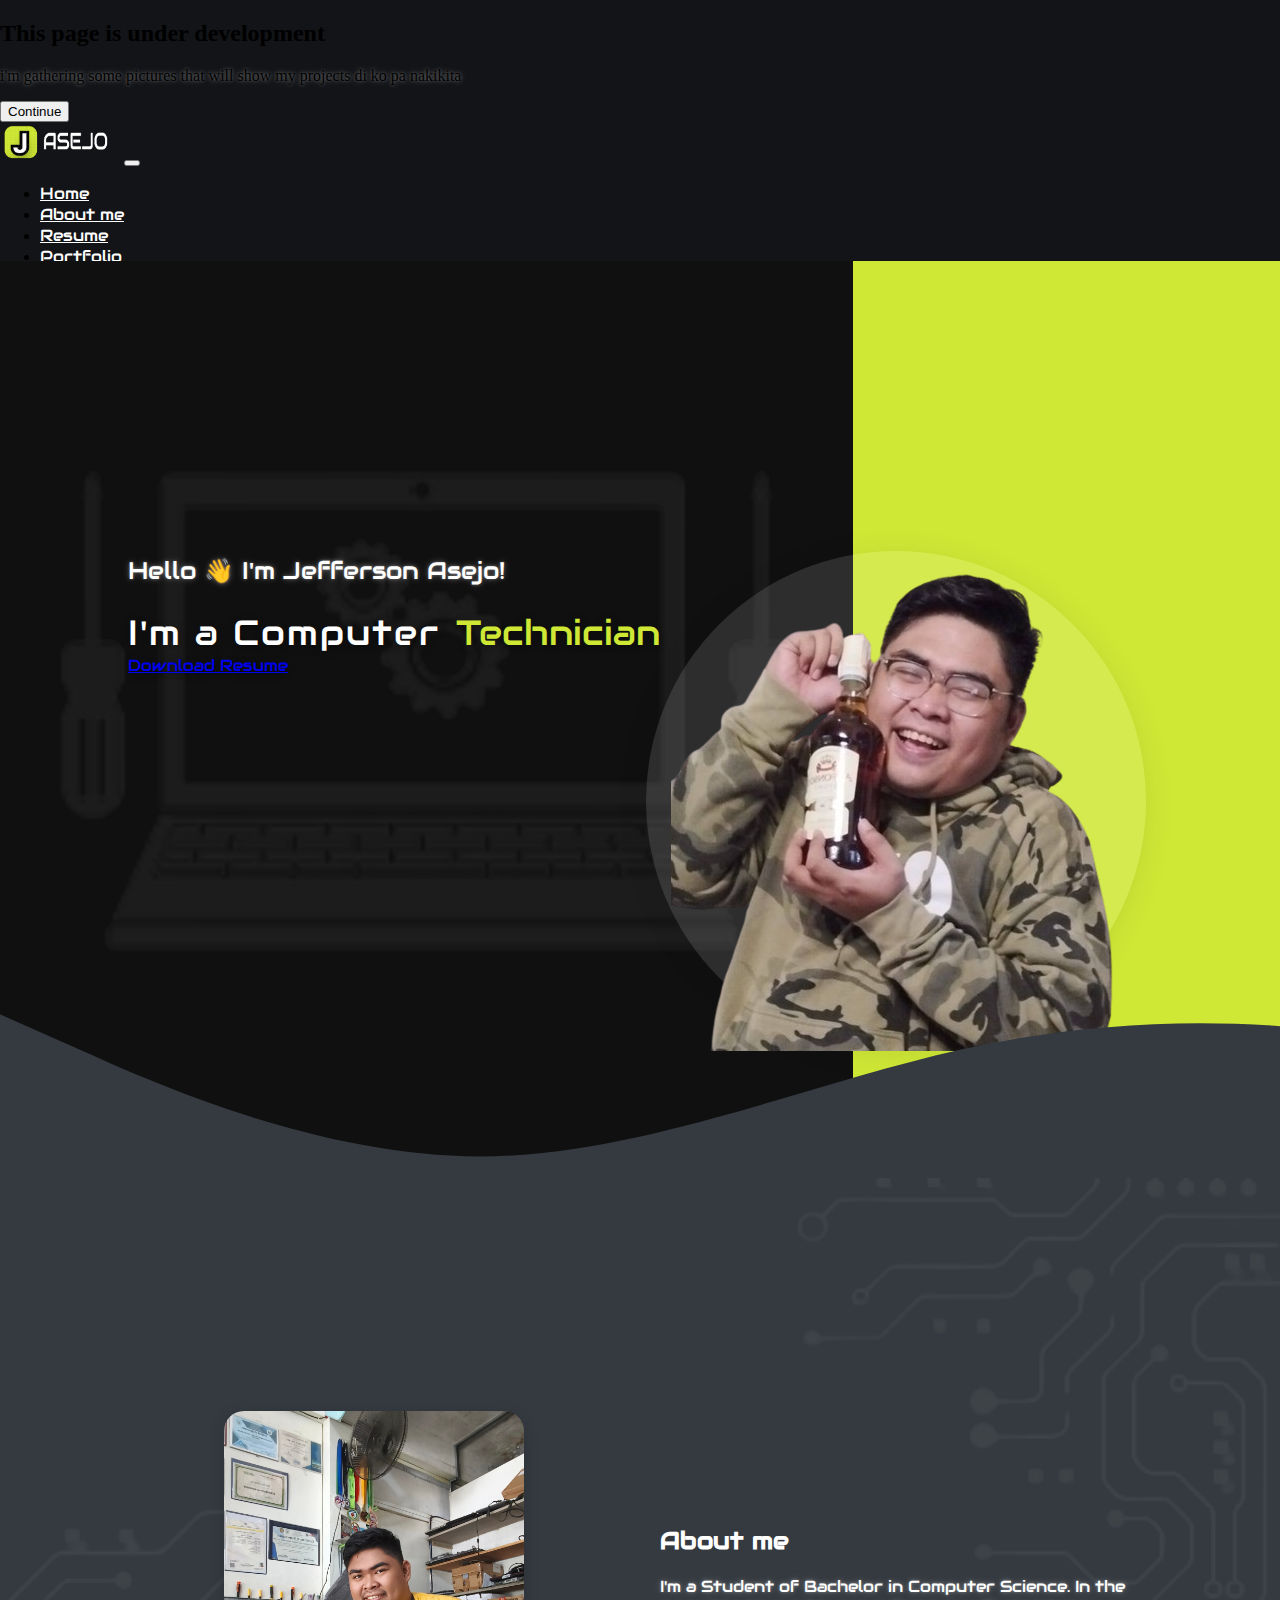
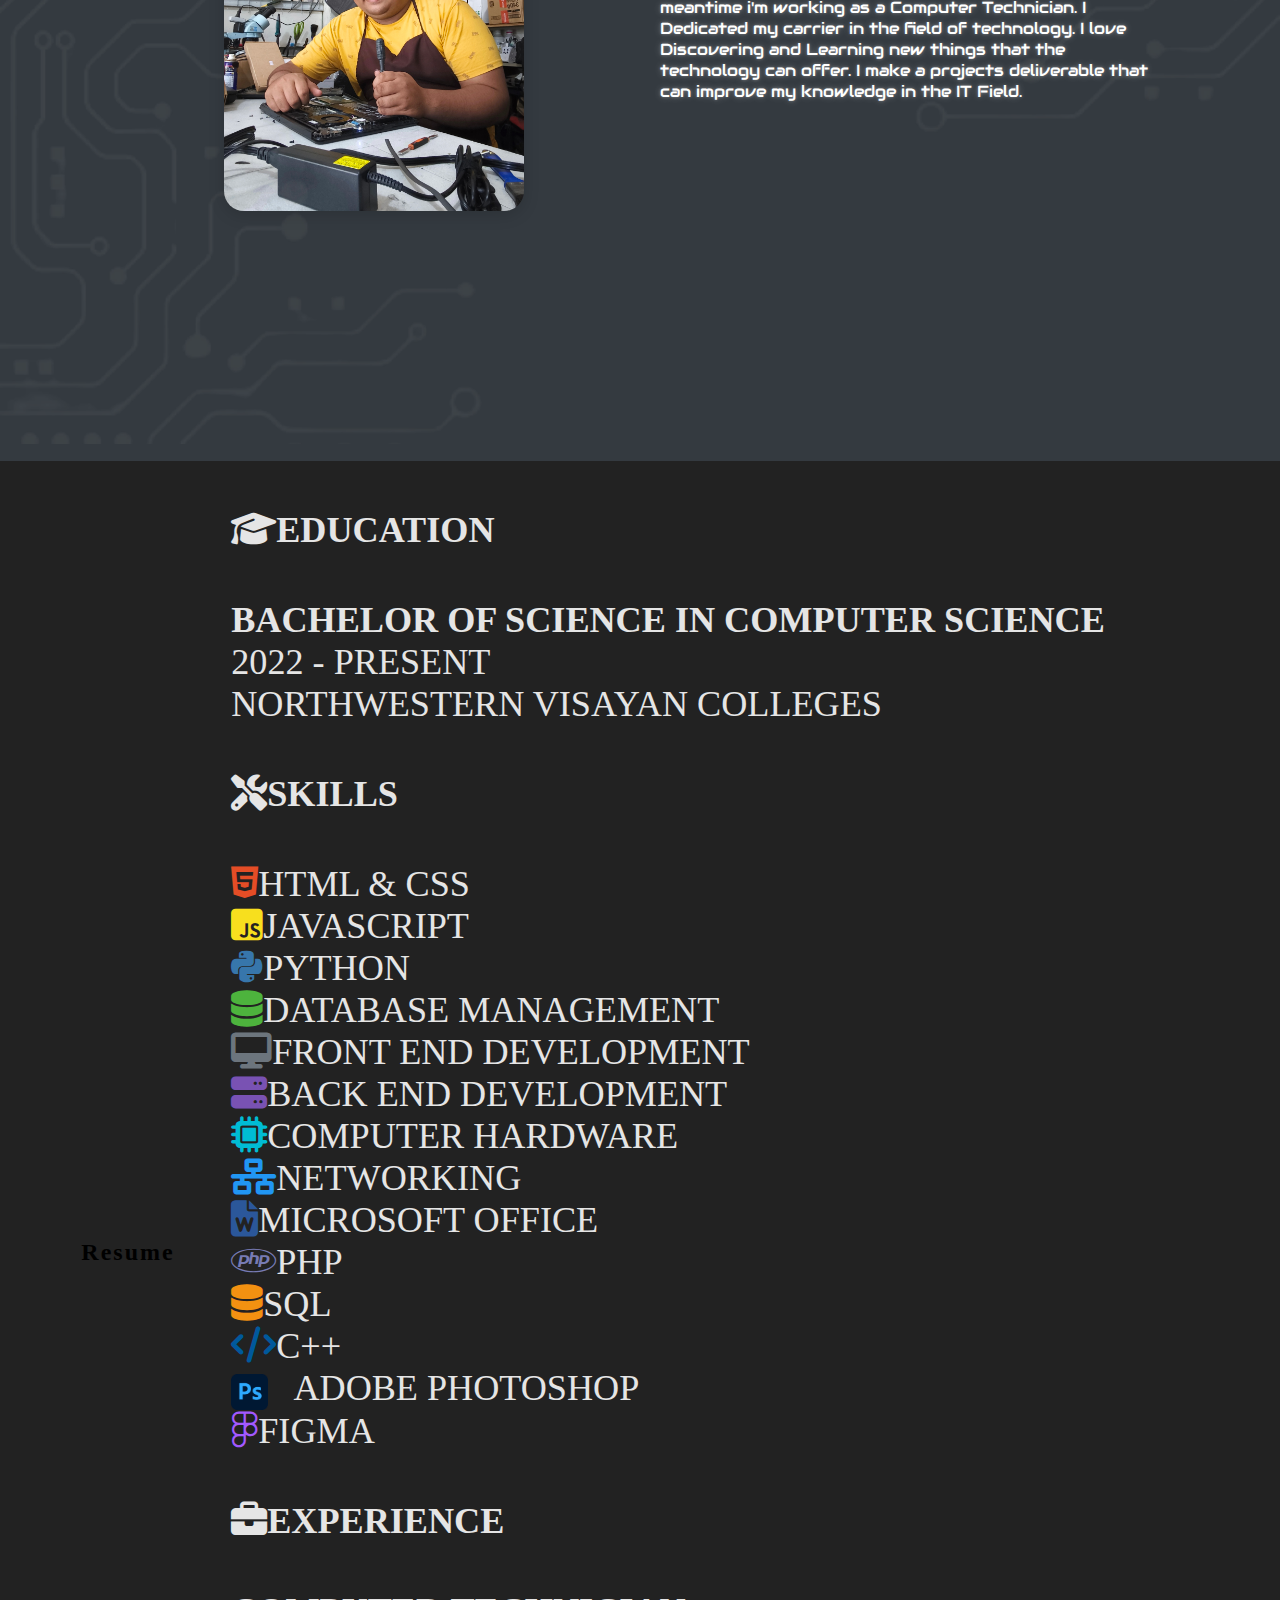
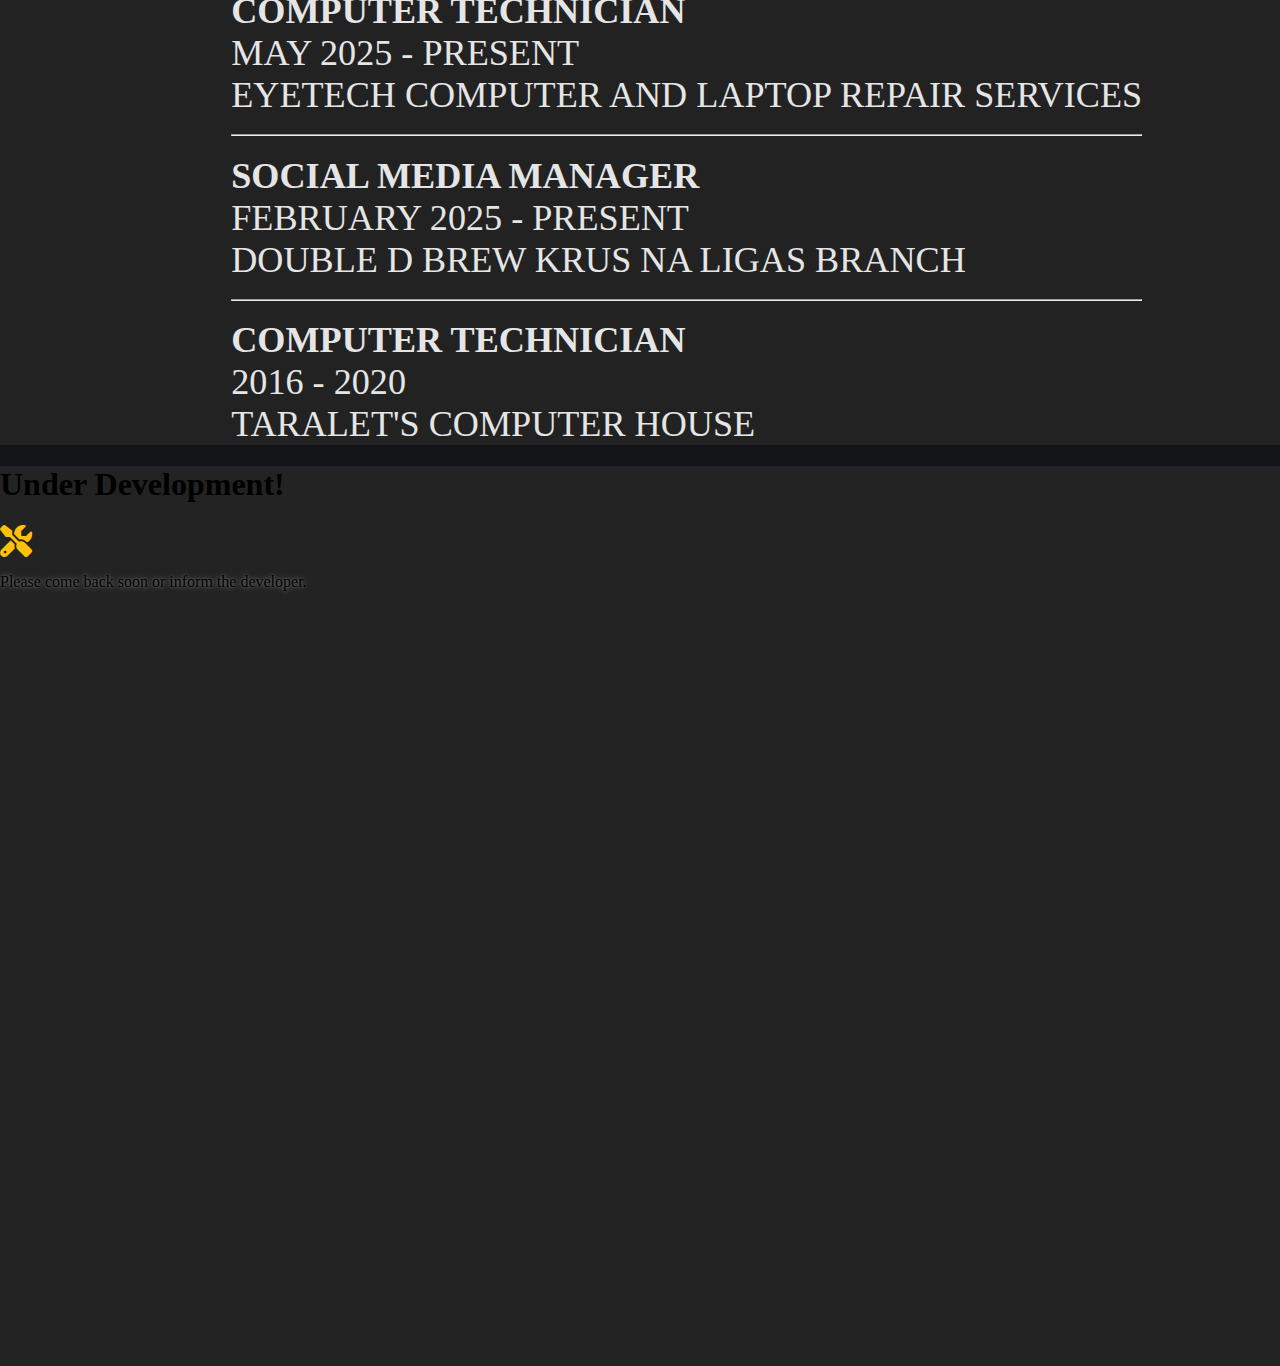
<file: index.html>
<!DOCTYPE html>
<html lang="en">
<head>
  <meta charset="UTF-8">
  <meta name="viewport" content="width=device-width, initial-scale=1.0">
  <title>Jefferson Asejo - Portfolio</title>

  <link rel="stylesheet" href="home.css">
  <link rel="stylesheet" href="https://cdnjs.cloudflare.com/ajax/libs/font-awesome/6.4.2/css/all.min.css">
  <link href="https://fonts.googleapis.com/css?family=Audiowide&display=swap" rel="stylesheet">
  <link href="https://cdn.jsdelivr.net/npm/bootstrap@5.3.6/dist/css/bootstrap.min.css" rel="stylesheet" integrity="sha384-4Q6Gf2aSP4eDXB8Miphtr37CMZZQ5oXLH2yaXMJ2w8e2ZtHTl7GptT4jmndRuHDT" crossorigin="anonymous">
</head>
<body>
  <!-- Modal -->
  <div id="devModal" class="dev-modal">
    <div class="dev-modal-content">
      <h2>This page is under development</h2>
      <p>i'm gathering some pictures that will show my projects di ko pa nakikita</p>
      <button id="closeDevModal" class="btn btn-warning mt-3">Continue</button>
    </div>
  </div>

  <!-- dito yung navigationbar -->
  <nav class="navbar sticky-top bg-transparent navbar-expand-lg">
    <div class="container-fluid">
      <a class="navbar-brand" href="#"><img src="./img/logo1.png" width="120"></a>
      <button class="navbar-toggler" type="button" data-bs-toggle="collapse" data-bs-target="#navbarText" aria-controls="navbarText" aria-expanded="false" aria-label="Toggle navigation">
        <span class="navbar-toggler-icon"></span>
      </button>
      <div class="collapse navbar-collapse" id="navbarText">
        <ul class="navbar-nav mx-auto mb-2 mb-lg-0">
          <li class="nav-item ">
            <a class="nav-link" aria-current="page" href="#">Home</a>
          </li>
          <li class="nav-item">
            <a class="nav-link" href="#about">About me</a>
          </li>
          <li class="nav-item">
            <a class="nav-link" href="#resume">Resume</a>
          </li>
          <li class="nav-item">
            <a class="nav-link" href="#">Portfolio</a>
          </li>
          <li class="nav-item">
            <a class="nav-link" href="#">Contact</a>
          </li>
        </ul>
        <span class="navbar-text social-icons">
          <a href="https://facebook.com/jefferson.asejo.8" target="_blank" class="me-2" style="color:#373737;"><i class="fab fa-facebook-f"></i></a>
          <a href="https://t.me/GrizzlyErson" target="_blank" class="me-2" style="color:#373737;"><i class="fab fa-telegram-plane"></i></a>
          <a href="https://www.instagram.com/grizzly.erson/" target="_blank" class="me-2" style="color:#373737;"><i class="fab fa-instagram"></i></a>
          <a href="https://github.com/GrizzlyErson" target="_blank" style="color:#373737;"><i class="fab fa-github"></i></a>
        </span>
      </div>
    </div>
  </nav>

  <!-- First section -->
  <div class="full-vh-container"> 
    <div class="first-section-overlay">
      <p>Hello 👋 I'm Jefferson Asejo!</p>
      <div class="iam-container">
        <span class="iam-label">I'm a Computer</span>
        <section class="animation">
          <div class="animation-inner">
            <div>Technician</div>
            <div>Developer</div>
            <div>Designer</div>
            <div>Enthusiast</div>
          </div>
        </section>
      </div>
      <a href="resume.pdf" class="btn btn-warning mt-3" download>Download Resume</a>
    </div>
    <div class="full-vh-left">
      <img src="./img/comp.png" alt="Gray Section Image" class="picimg">
    </div>
    <div class="circle-divider">
      <img src="./img/mypic.png" alt="Profile" class="circle-img">
    </div>
    <div class="full-vh-right">
    </div>
    <div class="hero-wave">
      <svg viewBox="0 0 1440 120" preserveAspectRatio="none" xmlns="http://www.w3.org/2000/svg">
        <path fill="#343a40" fill-opacity="1" d="M0,32L60,53.3C120,75,240,117,360,117.3C480,117,600,75,720,53.3C840,32,960,32,1080,53.3C1200,75,1320,117,1380,138.7L1440,160L1440,320L1380,320C1320,320,1200,320,1080,320C960,320,840,320,720,320C600,320,480,320,360,320C240,320,120,320,60,320L0,320Z"></path>
      </svg>
    </div>
  </div>

  <!-- Second section -->
  <section class="second-section" id="about">
    <img src="./img/sirkit.png" alt="Decorative" class="second-section-decor">
    <div class="second-section-content">
      <div class="second-section-left">
        <img src="./img/mypic.jpg" alt="Second Section Image" class="second-section-img">
      </div>
      <div class="second-section-right">
        <h2>About me</h2>
        <p>I'm a Student of Bachelor in Computer Science. In the meantime i'm working as a Computer Technician. I Dedicated my carrier in the field of technology. I love Discovering and Learning new things that the technology can offer. I make a projects deliverable that can improve my knowledge in the IT Field. </p>
      </div>
    </div>
  </section>
  <!-- third section -->
  <section class="third-section" id="resume">
    <h2 class="text-center mb-5" style="letter-spacing:2px;">Resume</h2>
    <div class="third-section-content container pt-4 pb-0">
      <!-- First row: Education & Experience -->
      <div class="row">
        <!-- Education -->
        <div class="col-md-6 mb-4 animated-fadeup delay-1">
          <h4 class="mb-3"><i class="fas fa-graduation-cap me-2"></i>Education</h4>
          <div>
            <strong>Bachelor of Science in Computer Science</strong><br>
            <span>2022 - Present</span><br>
            <span>Northwestern Visayan Colleges</span>
          </div>
          <!-- Skills (now directly under Education) -->
          <div class="mt-4">
            <h4 class="mb-3"><i class="fas fa-tools me-2"></i>Skills</h4>
            <ul class="mb-0" style="list-style: none; padding-left: 0;">
              <li><i class="fab fa-html5 me-2" style="color:#e44d26;"></i>HTML &amp; CSS</li>
              <li><i class="fab fa-js-square me-2" style="color:#f7df1e;"></i>JavaScript</li>
              <li><i class="fab fa-python me-2" style="color:#3776ab;"></i>Python</li>
              <li><i class="fas fa-database me-2" style="color:#4db33d;"></i>Database Management</li>
              <li><i class="fas fa-desktop me-2" style="color:#6c757d;"></i>Front End Development</li>
              <li><i class="fas fa-server me-2" style="color:#7952b3;"></i>Back End Development</li>
              <li><i class="fas fa-microchip me-2" style="color:#00bcd4;"></i>Computer Hardware</li>
              <li><i class="fas fa-network-wired me-2" style="color:#2196f3;"></i>Networking</li>
              <li><i class="fas fa-file-word me-2" style="color:#2b579a;"></i>Microsoft Office</li>
              <li><i class="fab fa-php me-2" style="color:#777bb4;"></i>PHP</li>
              <li><i class="fas fa-database me-2" style="color:#f29111;"></i>SQL</li>
              <li><i class="fas fa-code me-2" style="color:#00599c;"></i>C++</li>
              <li>
                <img src="img/adobe.png" alt="Photoshop" style="height:1em;vertical-align:middle;margin-right:0.5em;">
                Adobe Photoshop
              </li>
              <li><i class="fab fa-figma me-2" style="color:#a259ff;"></i>Figma</li>
            </ul>
          </div>
        </div>
        <!-- Experience -->
        <div class="col-md-6 mb-4 animated-fadeup delay-2">
          <h4 class="mb-3"><i class="fas fa-briefcase me-2"></i>Experience</h4>
          <div>
            <strong>Computer Technician</strong><br>
            <span>May 2025 - Present</span><br>
            <span>Eyetech Computer and Laptop Repair Services</span>
          </div>
          <hr class="my-3">
          <div>
            <strong>Social Media Manager</strong><br>
            <span>February 2025 - Present</span><br>
            <span>Double D Brew Krus Na Ligas Branch</span>
          </div>
          <hr class="my-3">
          <div>
            <strong>Computer Technician</strong><br>
            <span>2016 - 2020</span><br>
            <span>Taralet's Computer House</span>
          </div>
        </div>
      </div>
    </div>
  </section>

  <!-- fourth section -->
  <section class="fourth-section d-flex align-items-center justify-content-center" style="min-height:100vh; background:#232323;">
    <div class="text-center text-white">
      <div class="d-flex flex-column flex-md-row align-items-center justify-content-center gap-3">
        <h1 class="fun-animate-text mb-0 animated-fadeup delay-1">
          <span>U</span><span>n</span><span>d</span><span>e</span><span>r</span>
          <span>D</span><span>e</span><span>v</span><span>e</span><span>l</span><span>o</span><span>p</span><span>m</span><span>e</span><span>n</span><span>t</span><span>!</span>
        </h1>
        <span class="fun-animate-icon ms-md-3 animated-fadeup delay-2" aria-hidden="true">
          <i class="fas fa-tools fa-2x" style="color:#ffc107;"></i>
        </span>
      </div>
      <p class="fun-animate-subtext w-100 mt-3 animated-fadeup delay-3">Please come back soon or inform the developer.</p>
    </div>
  </section>

  <script>
  document.addEventListener('DOMContentLoaded', function() {
    // Modal code
    const modal = document.getElementById('devModal');
    const btn = document.getElementById('closeDevModal');
    if (modal && btn) {
      btn.addEventListener('click', function() {
        modal.style.display = 'none';
        document.body.style.overflow = '';
      });
      document.body.style.overflow = 'hidden';
    }

    // Navbar scroll effect
    const navbar = document.querySelector('.navbar');
    const heroSection = document.querySelector('.full-vh-container');
    window.addEventListener('scroll', function() {
      const heroHeight = heroSection ? heroSection.offsetHeight : 400;
      if (window.scrollY > heroHeight - 60) {
        navbar.classList.add('scrolled-navbar');
      } else {
        navbar.classList.remove('scrolled-navbar');
      }
    });

    // Fun text animation on 4th section when scrolled into view (restarts every time)
    const fourthSection = document.querySelector('.fourth-section');
    const funText = document.querySelector('.fun-animate-text');
    const funSubtext = document.querySelector('.fun-animate-subtext');
    const funIcon = document.querySelector('.fun-animate-icon');

    function animateFunText() {
      if (!fourthSection || !funText) return;
      const rect = fourthSection.getBoundingClientRect();
      const triggerPoint = window.innerHeight * 0.7; // 70% of viewport
      if (rect.top < triggerPoint && rect.bottom > 0) {
        funText.classList.remove('start-fun-animation');
        funSubtext.classList.remove('start-fun-animation');
        if (funIcon) funIcon.classList.remove('start-fun-animation');
        // Force reflow to restart animation
        void funText.offsetWidth;
        funText.classList.add('start-fun-animation');
        funSubtext.classList.add('start-fun-animation');
        if (funIcon) funIcon.classList.add('start-fun-animation');
      } else {
        funText.classList.remove('start-fun-animation');
        funSubtext.classList.remove('start-fun-animation');
        if (funIcon) funIcon.classList.remove('start-fun-animation');
      }
    }

    window.addEventListener('scroll', animateFunText);
    animateFunText();

    // Animate About Me paragraph when in view (restarts every time)
    const aboutSection = document.querySelector('.second-section-content p');
    function animateAboutParagraph() {
      if (!aboutSection) return;
      const rect = aboutSection.getBoundingClientRect();
      const triggerPoint = window.innerHeight * 0.85;
      if (rect.top < triggerPoint && rect.bottom > 0) {
        aboutSection.classList.add('animated-in');
      } else {
        aboutSection.classList.remove('animated-in');
      }
    }
    window.addEventListener('scroll', animateAboutParagraph);
    animateAboutParagraph();

    // Animate circle image in hero section (pans left, restarts every time)
    const circleImg = document.querySelector('.circle-divider .circle-img');
    function animateCircleImg() {
      if (!heroSection || !circleImg) return;
      const rect = heroSection.getBoundingClientRect();
      const triggerPoint = window.innerHeight * 0.7;
      if (rect.top < triggerPoint && rect.bottom > 0) {
        circleImg.classList.add('circle-animate-in');
      } else {
        circleImg.classList.remove('circle-animate-in');
      }
    }
    window.addEventListener('scroll', animateCircleImg);
    animateCircleImg();

    // Animate ALL .animated-fadeup elements on scroll (universal handler)
    function animateAllFadeup() {
      document.querySelectorAll('.animated-fadeup').forEach(el => {
        const rect = el.getBoundingClientRect();
        const triggerPoint = window.innerHeight * 0.85;
        const inView = rect.top < triggerPoint && rect.bottom > 0;
        const alreadyAnimated = el.classList.contains('animated-fadeup-restart');
        if (inView && !alreadyAnimated) {
          el.classList.remove('animated-fadeup-restart');
          void el.offsetWidth; // force reflow
          el.classList.add('animated-fadeup-restart');
        } else if (!inView && alreadyAnimated) {
          el.classList.remove('animated-fadeup-restart');
        }
      });
    }
    window.addEventListener('scroll', animateAllFadeup);
    animateAllFadeup();
  });
  </script>
  <script src="https://cdn.jsdelivr.net/npm/bootstrap@5.3.6/dist/js/bootstrap.bundle.min.js" integrity="sha384-+lQ6Gf2aSP4eDXB8Miphtr37CMZZQ5oXLH2yaXMJ2w8e2ZtHTl7GptT4jmndRuHDT" crossorigin="anonymous"></script>
</body>
</html>
</file>
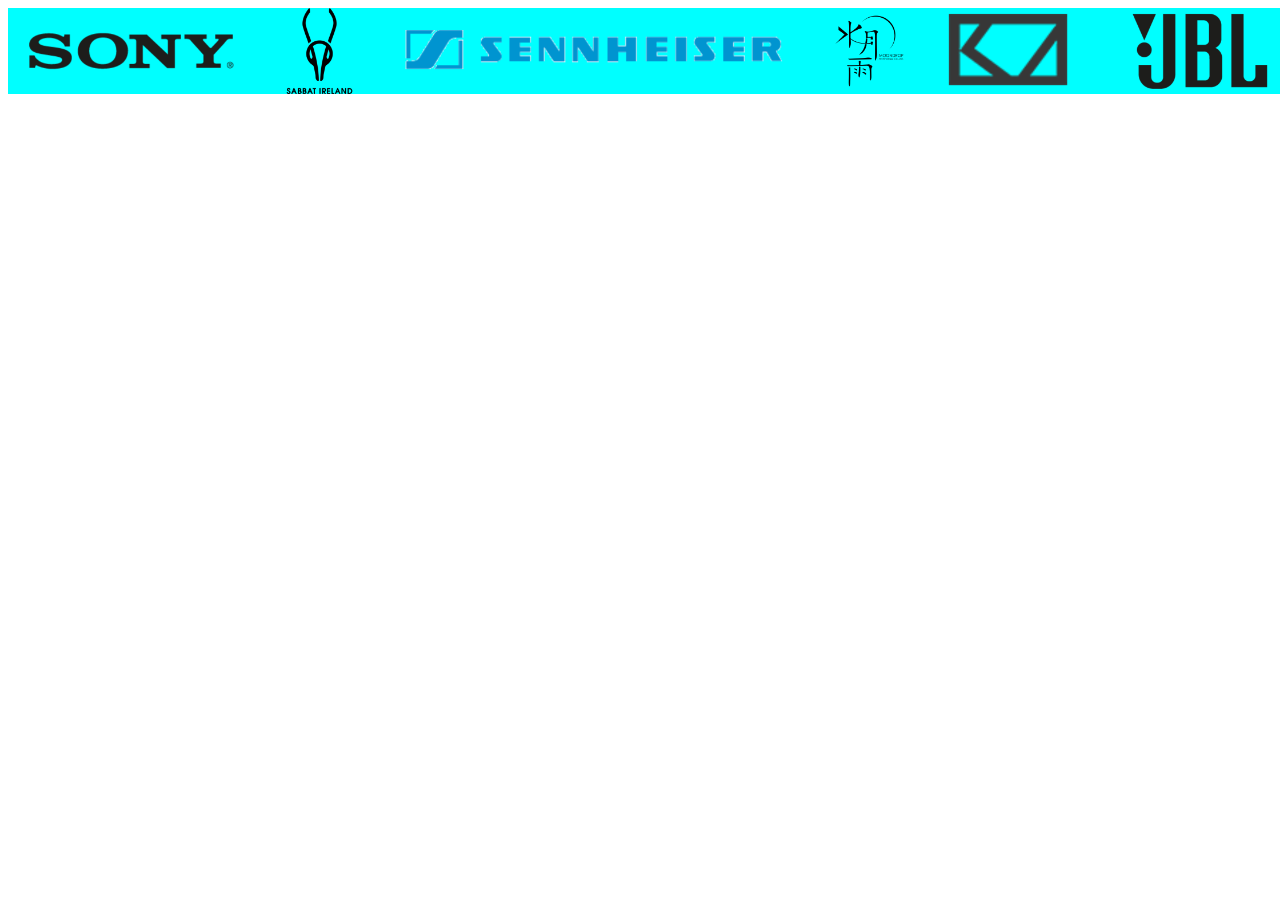
<file: test.html>
<!DOCTYPE html>
<html lang="en">
<head>
<meta charset="UTF-8">
<meta name="viewport" content="width=device-width, initial-scale=1.0">
<title>Infinite Sliding Gallery</title>
<style>


.logos {
  width: 2000px;
  background-color: aqua;
}

containerslider {
  overflow: hidden;
}

article {
  display: flex;
  width: 200%;
  animation: brandlogomotion 5s linear infinite;
  overflow: hidden;
}

ul {
  display: flex;
  list-style-type: none;
  padding-left: 0;
  margin: 0;
}

@keyframes brandlogomotion {
  0% {
    transform: translateX(0);
  }
  100% {
    transform: translateX(-50%);
  }
}


</style>
</head>
<body>
  <containerslider>
    <article>
      <div>
        <ul>
          <li><img class="logos" src="img/brandlogo/brandbanner.png" /></li>
        </ul>
      </div>
      <div>
        <ul>
          <li><img class="logos" src="img/brandlogo/brandbanner.png" /></li>
          
          
        </ul>
      </div>
    </article>
  </containerslider>
</body>
</html>
</file>
<file: home.css>
body {
    margin: 0;
    padding: 0;
    overflow-x: hidden; 
    height: auto;
    z-index: 0;
    scroll-behavior: smooth;

}
.custom-navbar {
  background: rgba(255, 255, 255, 0) !important; /* Gray with 50% opacity */
  position: sticky; /* Change from sticky to fixed */
  top: 0;
  left: 0;
  width: 100vw;
  margin: 0;
  z-index: 1000;
  box-shadow: 0 2px 8px rgba(0,0,0,0.08);
  backdrop-filter: blur(4px);
}

/* Change navbar link text color */
.navbar .nav-link {
  color: #ffffff !important; /* Change #000 to any color you want */
  font-family: 'Audiowide', cursive !important;
}

.navbar .nav-link:hover {
  color: #d0ff00 !important; /* Change #000 to any color you want */
  font-family: 'Audiowide', cursive !important;
}

/* Change active link color if needed */
.navbar .nav-link.active {
  color: #d0ff00 !important; /* Example: orange for active link */
}

/* Change brand text color if you use text instead of logo */
.navbar .navbar-brand {
  color: #000 !important;
}

.full-vh-left {
  background: #101010; /* Yellow */
  width: 70%;
  min-height: 100vh;
  display: flex;
  align-items: center;
  justify-content: center;
}
.full-vh-left .picimg{

  width: 95%;
  height: 80%;
  object-fit: cover;
  opacity: 65%;


}

.full-vh-right {
  background: #CFE836; /* Dark gray */
  width: 35%;
  min-height: 100vh;
  display: flex;
  align-items: center;
  justify-content: center;
  color: #fff; /* White text for contrast */
}

.full-vh-container {
  min-height: 100vh;
  width: 100vw;         /* Fill the viewport width */
  display: flex;
  overflow: hidden;
  margin: 0;            /* No negative margin */
  padding: 0;           /* No negative padding */
  position: relative;
  margin-top: -70px;    /* Overlap navbar if needed */
  z-index: 2;
}

.hero-wave {
  position: absolute;
  left: -0;
  bottom: 0;
  width: 100vw;
  overflow: hidden;
  line-height: 0;
  z-index: 13;
}

.hero-wave svg {
  display: block;
  width: 150vw;
  height: 200px;
  margin: 0;
  padding: 0;

}

.circle-divider {
  position: absolute;
  top: 60%;
  left: 70%;
  transform: translate(-50%, -50%);
  width: 500px;
  height: 500px;
  background: rgba(255, 255, 255, 0.123); /* White with 70% opacity */
  border-radius: 50%;
  box-shadow: 0 4px 32px rgba(0,0,0,0.08);
  z-index: 1;
  display: flex;
  align-items: center;
  justify-content: center;
  /* Remove the opacity property! */
}

.circle-divider .circle-img {
  width: 90%;
  height: 100%;
  object-fit: cover;
  z-index: 10;

}
.social-icons a {
  font-size: 1.5rem;
  margin-right: 10px;
  transition: transform 0.2s;
}
.social-icons a:last-child {
  margin-right: 0;
}
.social-icons a:hover {
  transform: scale(1.2);
}

.first-section-overlay {
  position: absolute;
  top: 30%;
  left: 10%;
  z-index: 20;
  color: #fff;
  font-family: 'Audiowide', cursive;
  text-shadow: 0 2px 8px rgba(0,0,0,0.4);
  pointer-events: none; /* So it doesn't block clicks */
}

.first-section-overlay h1 {
  font-size: 3rem;
  margin-bottom: 1rem;
}

.first-section-overlay p {
  font-size: 1.5rem;
}

@import url('https://fonts.googleapis.com/css?family=Roboto:700');

body {
  font-family:'Roboto';
  background-color: #131417;  
}
p {
  text-shadow: 0 0 7px rgba(255,255,255,.3), 0 0 3px rgba(255,255,255,.3);
}
.container {
  color: #e5e5e5;
  font-size: 2.26rem;
  text-transform: uppercase;

  display: flex;
  align-items: center;
  justify-content: center;
}
.iam-container {
  display: flex;
  align-items: center;
  gap: 16px;
  margin-top: 16px;
}

.iam-label {
  font-size: 2.2rem;
  font-family: 'Audiowide', cursive;
  color: #fff;
  letter-spacing: 2px;
}

.animation {
  height: 2.5rem; /* Height of one line */
  overflow: hidden;
  position: relative;
}

.animation-inner {
  display: flex;
  flex-direction: column;
  animation: slide-vertical 9s infinite;
}

.animation-inner > div {
  height: 2.5rem;
  display: flex;
  align-items: center;
  font-size: 2.2rem;
  color: #CFE836;
  font-family: 'Audiowide', cursive;
}

@keyframes slide-vertical {
  0%, 15% { transform: translateY(0); }
  25%, 40% { transform: translateY(-2.5rem); }
  50%, 65% { transform: translateY(-5rem); }
  75%, 90% { transform: translateY(-7.5rem); }
  100% { transform: translateY(0); }
}


/* .first div {
  background-color:#20a7d8;
}
.second div {
  background-color:#CD921E;
}
.third div {
  background-color:#c10528;
} */



.second-section {
  min-height: 100vh;
  width: 100vw;
  background: #343a40; /* Light background, change as needed */
  display: flex;
  align-items: center;
  justify-content: center;
}


section .air{
  position: absolute;
  bottom: 0;
  left: 0;
  width: 100%;
  height: 100px;
  background: url('./img/wave.png');
  background-size: 1000px 100px;
  overflow:hidden;
}
section .air::after {
  content: "";
  position: absolute;
  top: 0; left: 0; right: 0; bottom: 0;
  background: rgba(255, 255, 255, 0.7); /* Adjust alpha for more/less gray */
  pointer-events: none;
}
section .air.air1{
  animation: wave 30s linear infinite;
  z-index: 1000;
  opacity: 1;
  animation-delay: 0s;
  bottom: 0;
}
section .air.air2{
  animation: wave2 15s linear infinite;
  z-index: 999;
  opacity: 0.5;
  animation-delay: -5s;
  bottom: 10px;
}
section .air.air3{
  animation: wave 30s linear infinite;
  z-index: 998;
  opacity: 0.2;
  animation-delay: -2s;
  bottom: 15px;
}
section .air.air4{
  animation: wave2 5s linear infinite;
  z-index: 997;
  opacity: 0.7;
  animation-delay: -5s;
  bottom: 20px;
}
@keyframes wave{
  0%{
    background-position-x: 0px; 
  }
  100%{
    background-position-x: 1000px; 
  }
}
@keyframes wave2{
  0%{
    background-position-x: 0px; 
  }
  100%{
    background-position-x: -1000px; 
  }
}

.second-section-content {
  display: flex;
  width: 80vw;
  max-width: 1200px;
  align-items: center;
  justify-content: center;
  gap: 40px;
}

.second-section-left {
  flex: 1;
  display: flex;
  align-items: center;
  justify-content: center;
}

.second-section-img {
  width: 100%;
  max-width: 300px;
  border-radius: 20px;
  box-shadow: 0 4px 16px rgba(0,0,0,0.15);
  z-index: 0;
}

.second-section-right {
  flex: 1;
  color: #fff;
  font-family: 'Audiowide', cursive;
}


/* Custom scrollbar styles */
::-webkit-scrollbar {
  width: 10px;
  background: #343a40; /* Scrollbar track color */
}

::-webkit-scrollbar-thumb {
  background: #CFE836; /* Scrollbar thumb color */
  border-radius: 8px;
  border: 2px solid #343a40;
}

::-webkit-scrollbar-thumb:hover {
  background: #bada55; /* Thumb color on hover */
}

.second-section {
  position: relative;
}

.second-section-decor {
  position: absolute;
  top: -150;
  right: 0;
  width: 100vw;   /* Adjust size as needed */
  height: auto;
  z-index: 1;
  pointer-events: none; /* So it doesn't block clicks */
  z-index: 5;
}

.third-section {
  min-height: 100vh;
  width: 100vw;
  background: #222; /* Or any color you like */
  display: flex;
  align-items: center;
  justify-content: center;
}

.third-section-content {
  display: flex;
  flex-direction: row;
  gap: 40px;
  width: 80vw;
  max-width: 1200px;
  justify-content: center;
  align-items: flex-start;
  padding-top: -160px;  
}

.third-section-col {
  flex: 1 1 0;
  background: rgba(255,255,255,0.05);
  padding: 32px 24px;
  border-radius: 16px;
  color: #fff;
  font-family: 'Audiowide', cursive;
  min-width: 200px;
}

.third-section-col h3 {
  margin-bottom: 16px;
}

.third-section-col ul {
  list-style: disc inside;
  padding-left: 0;
}
</file>
